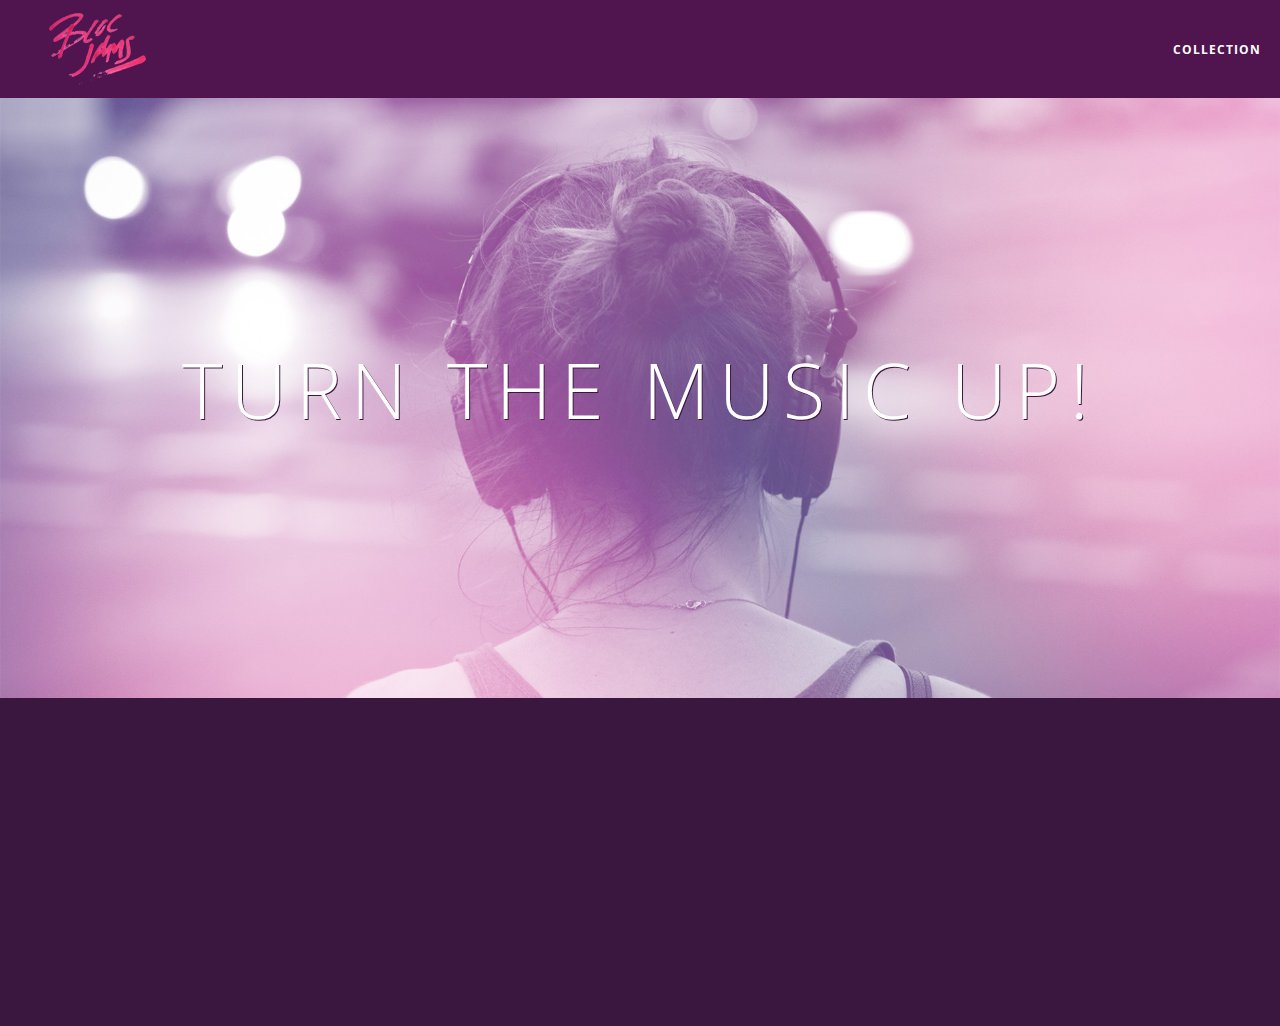
<file: index.html>
<!DOCTYPE html>
 <html>
     <head>
         <title>Bloc Jams</title>
         <meta name="viewport" content="width=device-width, initial-scale=1">
         <link rel="stylesheet" type="text/css" href="http://fonts.googleapis.com/css?family=Open+Sans:400,800,600,700,300">
         <link rel="stylesheet" type="text/css" href="http://code.ionicframework.com/ionicons/2.0.1/css/ionicons.min.css">
         <link rel="stylesheet" type="text/css" href="styles/normalize.css">
         <link rel="stylesheet" type="text/css" href="styles/main.css">
         <link rel="stylesheet" type="text/css" href="styles/landing.css">
     </head>
     <body class ="landing">
         <nav class="navbar"> <!-- navigation bar -->
              <a href="index.html" class="logo">
             <img src="assets/images/bloc_jams_logo.png" alt="bloc jams logo">
         </a>
         <div class="links-container">
             <a href="collection.html" class="navbar-link">collection</a>
         </div>
         </nav>
         <section class="hero-content"> <!-- hero content -->
            <h1 class="hero-title"> Turn the music up!</h1> 
         </section>
         <section class="selling-points container" class="clearfix"> <!-- selling points -->
             <div class="point column third">
               <span class="ion-music-note"></span>
                 <h5 class="point-title">Choose your music</h5>
                 <p class="point-description">The world is full of music; why should you have to listen to music that someone else chose?</p>
             </div>
             <div class ="point column third">
                 <span class="ion-radio-waves"></span>
                 <h5 class="point-title">Unlimited, streaming, ad-free</h5>
                 <p class="point-description">No arbitrary limits. No distractions.</p>
             </div>
             <div class="point column third">
                 <span class="ion-iphone"></span>
                 <h5 class="point-title">Mobile enabled</h5>
                 <p class="point-description">Listen to your music on the go. This streaming service is available on all mobile platforms.</p>
             </div>
         </section>
         <script src="https://code.jquery.com/jquery-2.1.3.min.js"></script>
        <script src="scripts/landing.js"></script>
     </body>
 </html>
</file>
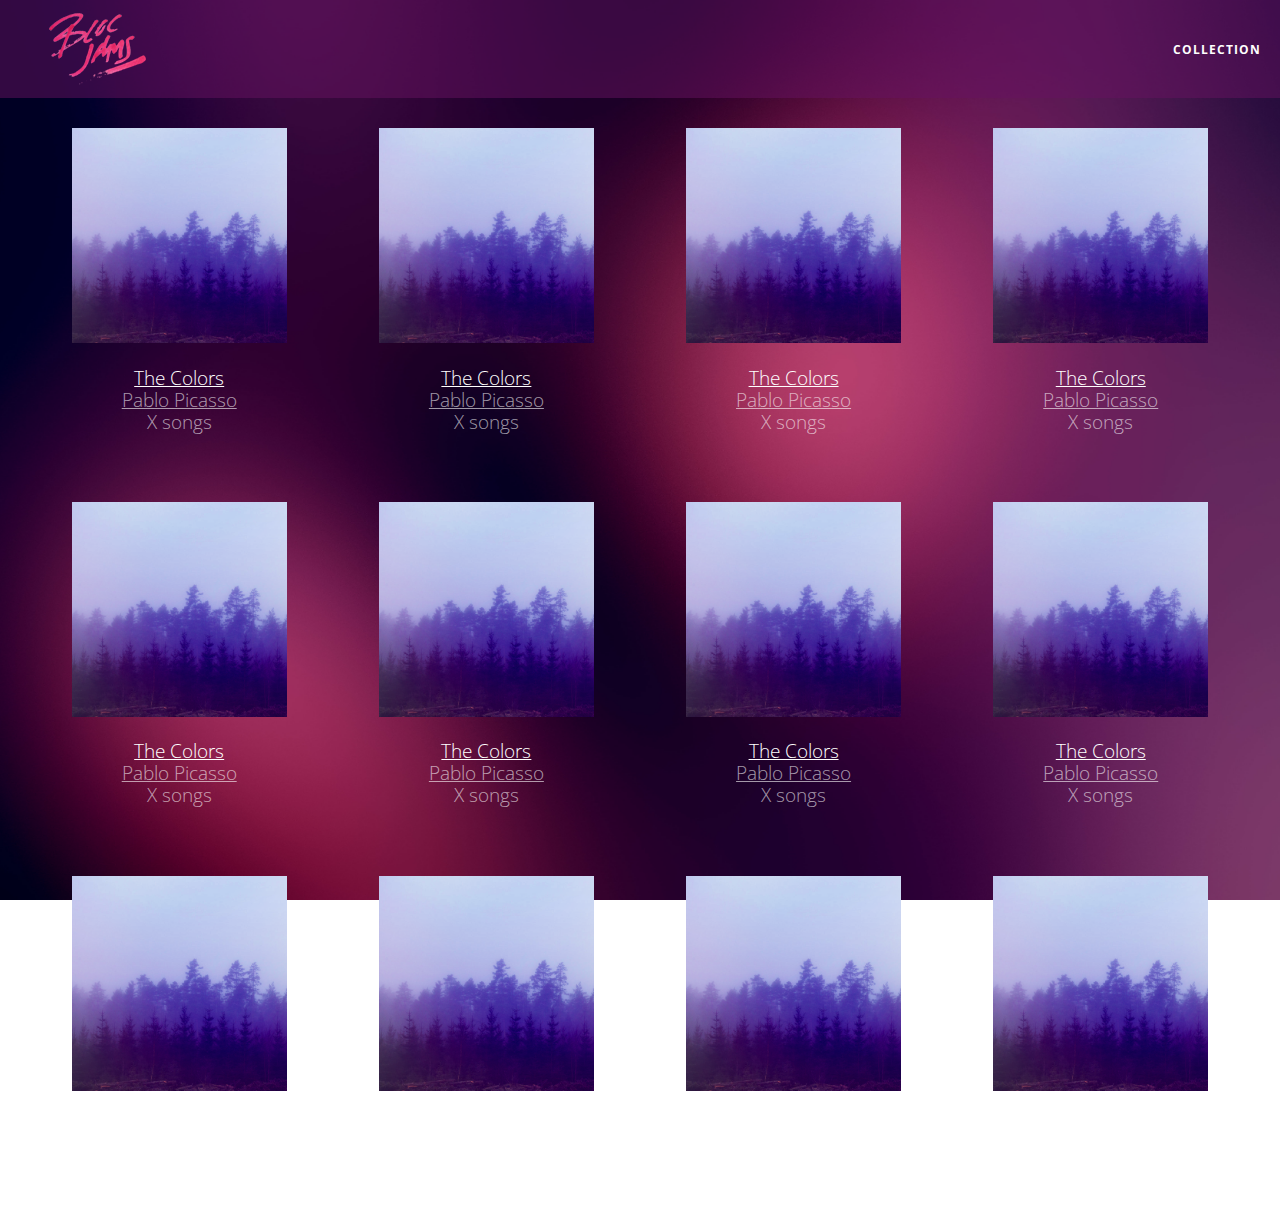
<file: collection.html>
<!DOCTYPE html>
 <html>
     <head>
         <title>Bloc Jams</title>
         <meta name="viewport" content="width=device-width, initial-scale=1">
         <link rel="stylesheet" type="text/css" href="http://fonts.googleapis.com/css?family=Open+Sans:400,800,600,700,300">
         <link rel="stylesheet" type="text/css" href="http://code.ionicframework.com/ionicons/2.0.1/css/ionicons.min.css">
         <link rel="stylesheet" type="text/css" href="styles/normalize.css">
         <link rel="stylesheet" type="text/css" href="styles/main.css">
         <link rel="stylesheet" type="text/css" href="styles/collection.css">
     </head>
     <body class="collection">
         <nav class="navbar"> <!-- nav bar -->
             <a href="index.html" class="logo">
                 <img src="assets/images/bloc_jams_logo.png" alt="bloc jams logo">
             </a>
             <div class="links-container">
                 <a href="collection.html" class="navbar-link">collection</a>
             </div>
         </nav>
          <section class="album-covers container clearfix">
         
     </section>
    <script src="https://code.jquery.com/jquery-2.1.3.min.js"></script>
    <script src="scripts/collection.js"></script>
      
     </body>
 </html>
</file>
<file: styles/main.css>
*, *::before, *::after {
     -moz-box-sizing: border-box;
     -webkit-box-sizing: border-box;
     box-sizing: border-box;
 }

html {
     height: 100%; 
     font-size: 100%;
 }
 
 body {
     font-family: 'Open Sans'; 
     color: white;             
     min-height: 100%;         
 }
 
  .navbar {
    position: relative;
    padding: 0.5rem;
    background-color: rgba(101,18,95,0.5);
    z-index: 1;
 }
 
 .navbar .logo {
     position: relative; 
     left: 2rem;
     cursor: pointer;
 }

.navbar .links-container {
    display: table;
    position: absolute;
    top: 0;
    right: 0;
    height: 100px;
    color: white;
    text-decoration: none;
}

.links-container .navbar-link {
    display: table-cell;
    position: relative;
    height: 100%;
    padding-left: 1rem;
    padding-right: 1rem;
    vertical-align: middle;
    color: white;
    font-size: 0.625rem;
    letter-spacing: 0.05rem;
    font-weight: 700;
    text-transform: uppercase;
    text-decoration: none;
    cursor: pointer;
     
}

.links-container .navbar-link:hover {
    color: rgb(233,50,117);
}

.container {
    margin: 0 auto;
    max-width: 64rem;
    
}

.container.narrow {
    max-width: 56rem;
    
}
@media (min-width: 640px){
    html {font-size: 112%;}
    
    .column {
         float: left;
         padding-left: 1rem;
         padding-right: 1rem;
     }
    .column.full { width: 100%; }
    .column.two-thirds { width: 66.7%; }
    .column.half { width: 50%; }
    .column.third { width: 33.3%; }
    .column.fourth { width: 25%; }
    .column.flow-opposite { float: right; }
    
}

@media (min-width: 1024px){
    html {font-size: 120%;}
}

.clearfix::before,
.clearfix::after {
   content: " ";
   display: table;
}

.clearfix::after {
   clear: both;
}
</file>
<file: styles/landing.css>
body.landing {
     background-color: rgb(58,23,63); 
}


.hero-content {
     position: relative; 
     min-height: 600px;  
     background-image: url(../assets/images/bloc_jams_bg.jpg);
     background-repeat: no-repeat;
     background-position: center center;
     background-size: cover;
 }

.hero-content .hero-title {
     position: absolute;             
     top: 40%;                       
     -webkit-transform: translateY(-50%);
     -moz-transform: translateY(-50%);
     -ms-transform: translateY(-50%);
     transform: translateY(-50%);
     width: 100%;              
     text-align: center;           
     font-size: 4rem;               
     font-weight: 300;               
     text-transform: uppercase;      
     letter-spacing: 0.5rem;      
     text-shadow: 1px 1px 0px rgb(58,23,63);
 }

 .selling-points {
     position: relative;
     
 }
 
 .point {
     position: relative;
     padding: 2rem;
     text-align: center;
     opacity: 0;
     -webkit-transform: scaleX(0.9) translateY(3rem);
     -moz-transform: scaleX(0.9) translateY (3rem);
     transform: scaleX(0.9) translateY(3rem);
     -webkit-transition: all 0.25s ease-in-out;
     -moz-transition: all 0.25s ease-in-out;
     transition: all 0.25s ease-in-out;
     -webkit-transition-delay: 0.2s;
     -moz-transition-delay: 0.2s;
     transition-delay: 0.2s;
}
 
 .point .point-title {
     font-size: 1.25rem;
 }
 
 .ion-music-note,
 .ion-radio-waves,
 .ion-iphone {
     color: rgb(233,50,117);
     font-size: 5rem;
 }
</file>
<file: styles/collection.css>
body.collection {
     background-image: url(../assets/images/blurred_backgrounds/blur_bg_2.jpg);
     background-repeat: no-repeat;
     background-attachment: fixed;
     background-position: center center;
     background-size: cover;
 }
 
 .album-covers {
     position: relative;
 }
 
 .collection-album-container {
     position: relative;
     margin-top: 30px;
     margin-bottom: 20px;
     text-align: center;
 }
 
 .collection-album-container .caption {
     margin-top: 10px;
 }
 
 .collection-album-container .caption p {
     font-size: 1rem;
     font-weight: 300;
     color: rgba(255, 255, 255, 0.6);
 }
 
 .collection-album-container .caption p a {
     color: rgba(255, 255, 255, 0.6);
 }
 
 .collection-album-container .caption p a.album-name {
     color: white;
 }
 
 .collection-album-container img {
     width: 80%;
 }
</file>
